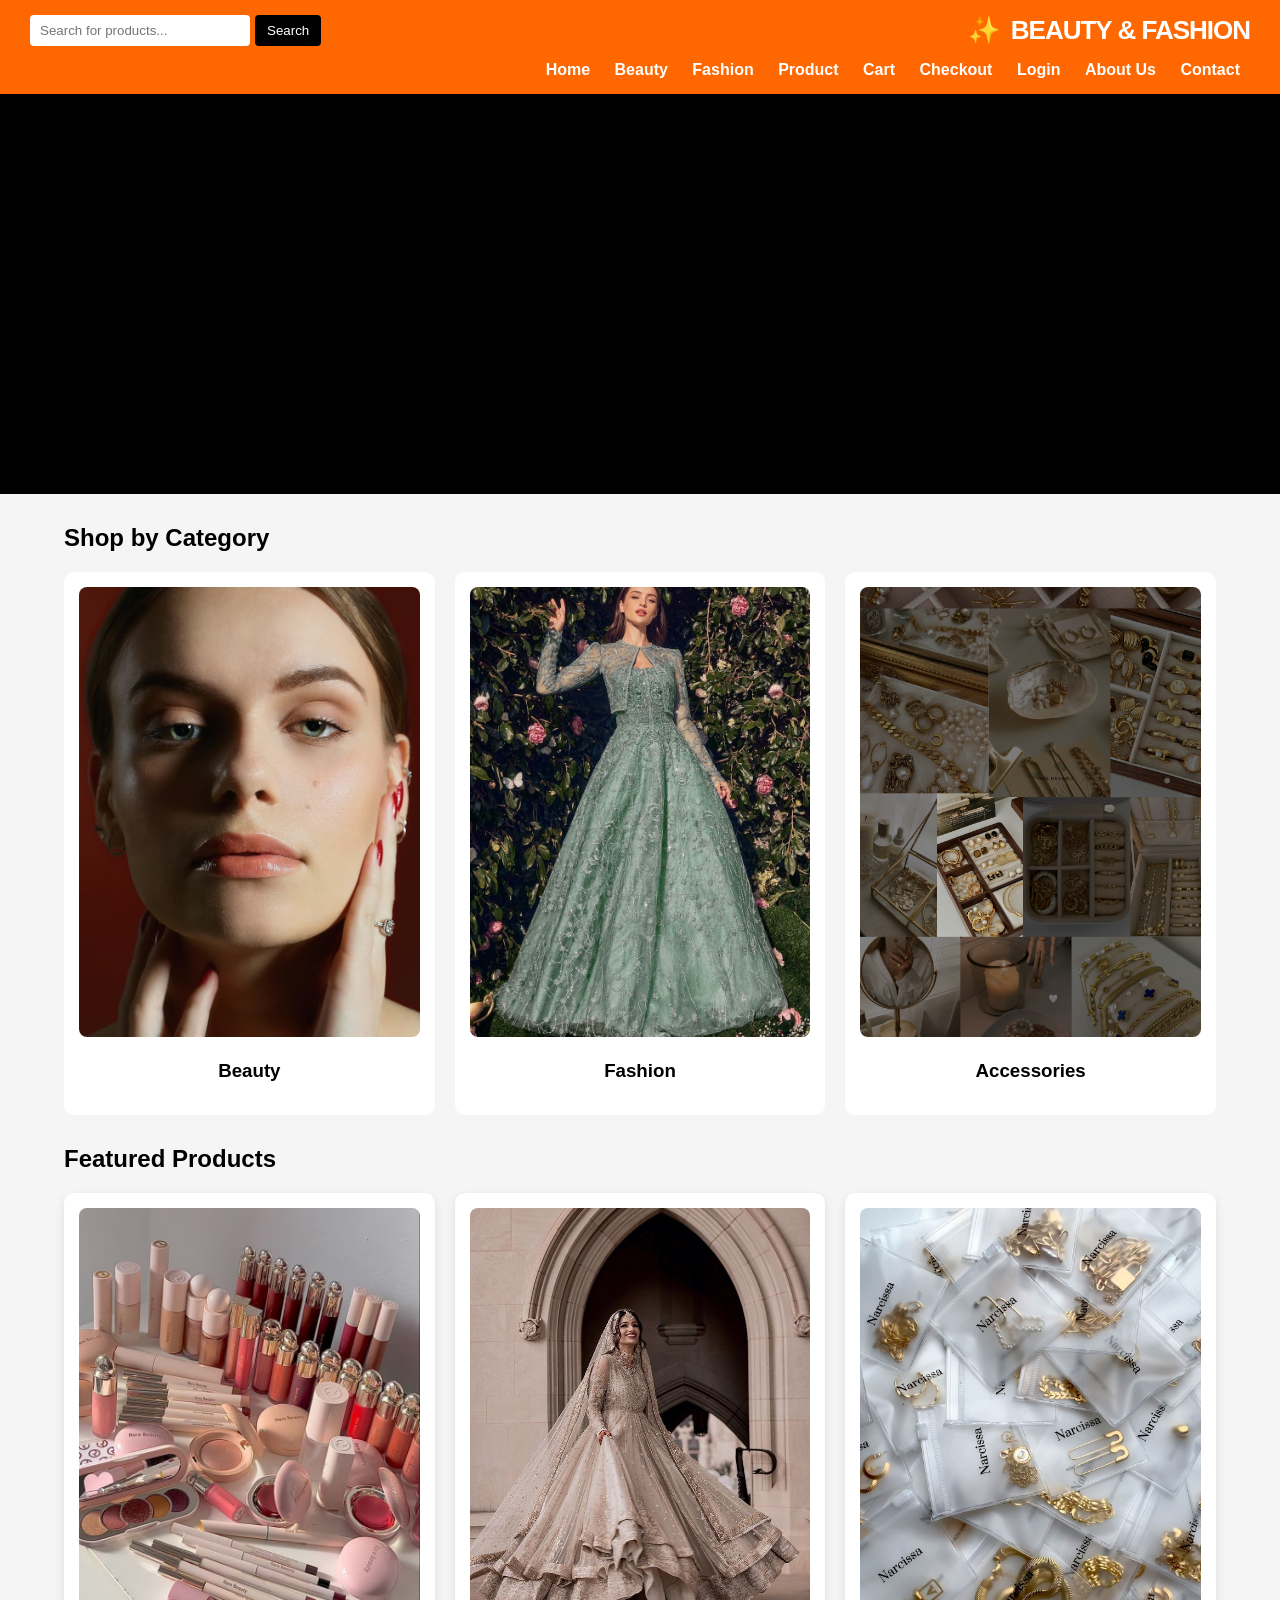
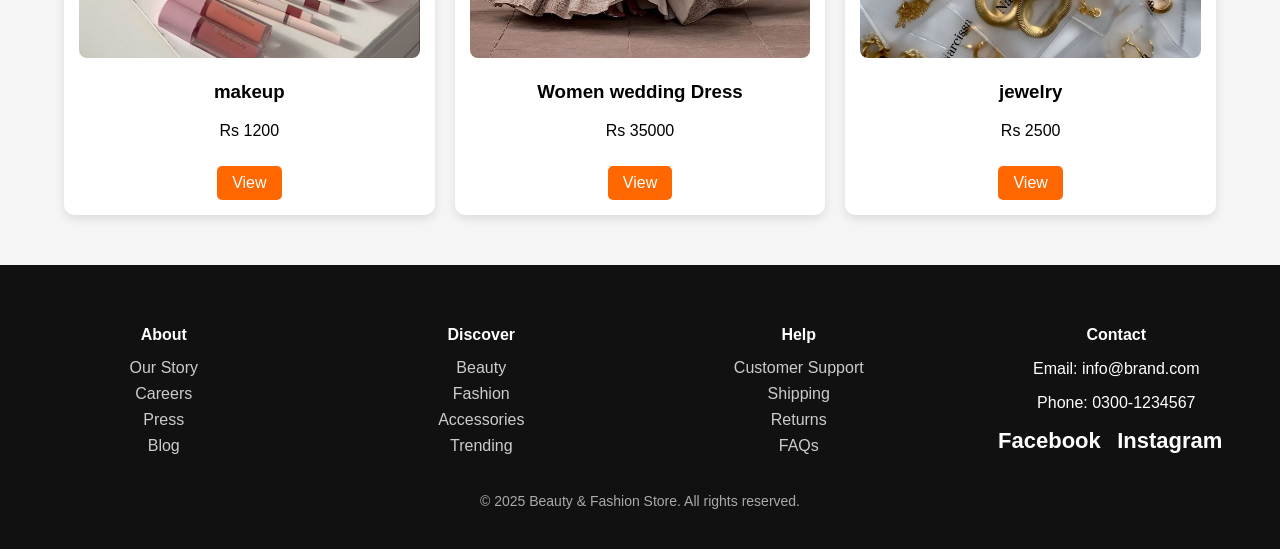
<file: index.html>
<!DOCTYPE html>
<html lang="en">
<head>
<meta charset="UTF-8">
<title>Beauty & Fashion Store</title>

<!-- CSS LINK -->
<link rel="stylesheet" href="css/style.css">
</head>
<body>

<!-- ================= HEADER ================= -->
<!-- ================= HEADER ================= -->
<header class="top-header">
  <div class="header-inner">

    <!-- LOGO -->
    <div class="logo">
      <span class="logo-icon">✨</span> Beauty & Fashion
    </div>

    <!-- SEARCH BAR -->
    <div class="search-bar">
  <input type="text" id="searchInput" placeholder="Search for products...">
  <button type="button" onclick="searchProducts()">Search</button>

</div>


    <!-- NAV -->
    <nav>
      <a href="index.html">Home</a>
      <a href="beauty.html">Beauty</a>
      <a href="fashion.html">Fashion</a>
      <a href="product.html">Product</a>
      <a href="cart.html">Cart</a>
      <a href="checkout.html">Checkout</a>
      <a href="login.html">Login</a>
      <a href="about.html">About Us</a>
      <a href="contact.html">Contact</a>
    </nav>

  </div>
</header>


<!-- ================= BANNER ================= -->
<section class="banner">
  <video autoplay muted loop playsinline>
    <source src="images/fashion.mp4" type="video/mp4">
    Your browser does not support the video tag.
  </video>
</section>


<!-- ================= CATEGORIES ================= -->
<section class="container">
  <h2>Shop by Category</h2>

  <div class="products">
    <div class="card category-card">
      <img src="images/beauty.jpg">
      <h3>Beauty</h3>
    </div>

    <div class="card category-card">
      <img src="images/fashion.jpg"class="full-img">
      <h3>Fashion</h3>
    </div>

    <div class="card category-card">
      <img src="images/accessories.jpg">
      <h3>Accessories</h3>
    </div>
  </div>
</section>

<!-- ================= FEATURED PRODUCTS ================= -->
<section class="container">
  <h2>Featured Products</h2>

  <div class="products">
    <div class="card featured-card">
      <img src="images/makeup.jpg">
      <h3>makeup</h3>
      <p>Rs 1200</p>
      <a href="product.html">View</a>
    </div>

    <div class="card featured-card">
      <img src="images/dress.jpg">
      <h3>Women wedding Dress</h3>
      <p>Rs 35000</p>
      <a href="product.html">View</a>
    </div>

    <div class="card featured-card">
      <img src="images/jewelry.jpg">
      <h3>jewelry</h3>
      <p>Rs 2500</p>
      <a href="product.html">View</a>
    </div>
  </div>
</section>

<!-- ================= FOOTER ================= -->
<!-- ================= FOOTER ================= -->
<footer class="main-footer">
  <div class="footer-container">

    <div class="footer-column">
      <h4>About</h4>
      <a href="#">Our Story</a>
      <a href="#">Careers</a>
      <a href="#">Press</a>
      <a href="#">Blog</a>
    </div>

    <div class="footer-column">
      <h4>Discover</h4>
      <a href="#">Beauty</a>
      <a href="#">Fashion</a>
      <a href="#">Accessories</a>
      <a href="#">Trending</a>
    </div>

    <div class="footer-column">
      <h4>Help</h4>
      <a href="#">Customer Support</a>
      <a href="#">Shipping</a>
      <a href="#">Returns</a>
      <a href="#">FAQs</a>
    </div>

    <div class="footer-column">
      <h4>Contact</h4>
      <p>Email: info@brand.com</p>
      <p>Phone: 0300-1234567</p>

      <!-- SOCIAL LINKS -->
      <div class="social-links">
        <a href="https://facebook.com" target="_blank">Facebook</a>
        <a href="https://instagram.com" target="_blank">Instagram</a>
      </div>
    </div>

  </div>

  <div class="footer-bottom">
    © 2025 Beauty & Fashion Store. All rights reserved.
  </div>
</footer>


<!-- JS LINK -->
<script src="js/script.js"></script>

</body>
</html>
</file>
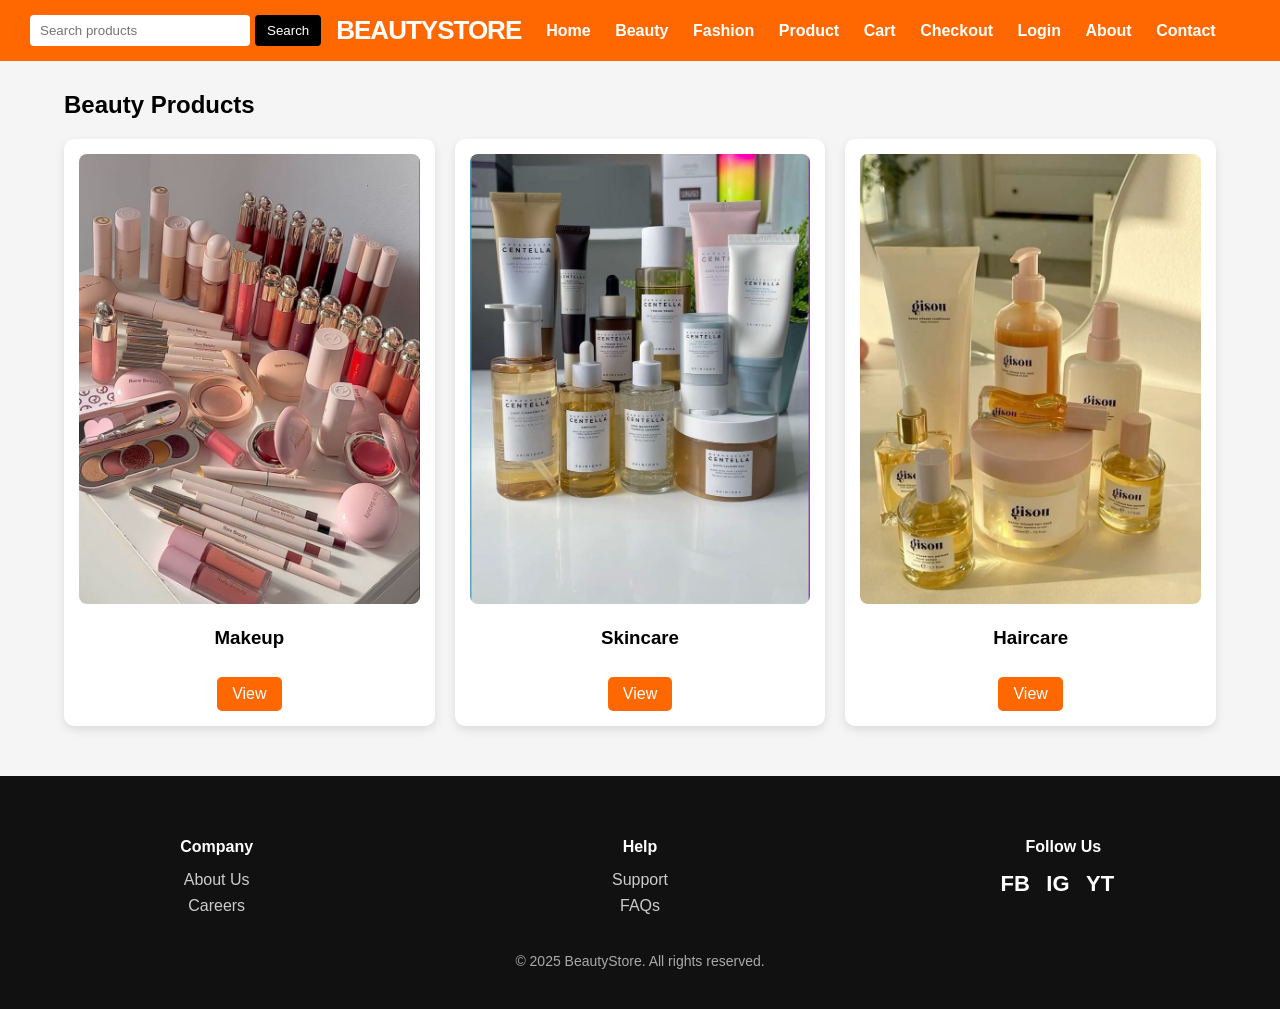
<file: beauty.html>
<!DOCTYPE html>
<html lang="en">
<head>
  <meta charset="UTF-8">
  <title>Beauty</title>
  <link rel="stylesheet" href="css/style.css">
</head>
<body>

<!-- ================= HEADER ================= -->
<header class="top-header">
  <div class="header-inner">

    <div class="logo">
      BeautyStore
    </div>

    <div class="search-bar">
      <input type="text" placeholder="Search products">
      <button>Search</button>
    </div>

    <nav>
      <a href="index.html">Home</a>
      <a href="beauty.html">Beauty</a>
      <a href="fashion.html">Fashion</a>
      <a href="product.html">Product</a>
      <a href="cart.html">Cart</a>
      <a href="checkout.html">Checkout</a>
      <a href="login.html">Login</a>
      <a href="about.html">About</a>
      <a href="contact.html">Contact</a>
    </nav>

  </div>
</header>

<!-- ================= CONTENT ================= -->
<div class="container">
  <h2>Beauty Products</h2>

  <div class="products">

    <div class="card featured-card">
      <img src="images/makeup.jpg" alt="Makeup">
      <h3>Makeup</h3>
      <a href="#">View</a>
    </div>

    <div class="card featured-card">
      <img src="images/skincare.jpg" alt="Skincare">
      <h3>Skincare</h3>
      <a href="#">View</a>
    </div>

    <div class="card featured-card">
      <img src="images/haircare.jpg" alt="Haircare">
      <h3>Haircare</h3>
      <a href="#">View</a>
    </div>

  </div>
</div>

<!-- ================= FOOTER ================= -->
<footer class="main-footer">
  <div class="footer-container">

    <div class="footer-column">
      <h4>Company</h4>
      <a href="#">About Us</a>
      <a href="#">Careers</a>
    </div>

    <div class="footer-column">
      <h4>Help</h4>
      <a href="#">Support</a>
      <a href="#">FAQs</a>
    </div>

    <div class="footer-column">
      <h4>Follow Us</h4>
      <div class="social-links">
        <a href="#">FB</a>
        <a href="#">IG</a>
        <a href="#">YT</a>
      </div>
    </div>

  </div>

  <div class="footer-bottom">
    © 2025 BeautyStore. All rights reserved.
  </div>
</footer>

<script src="js/script.js"></script>
</body>
</html>
</file>
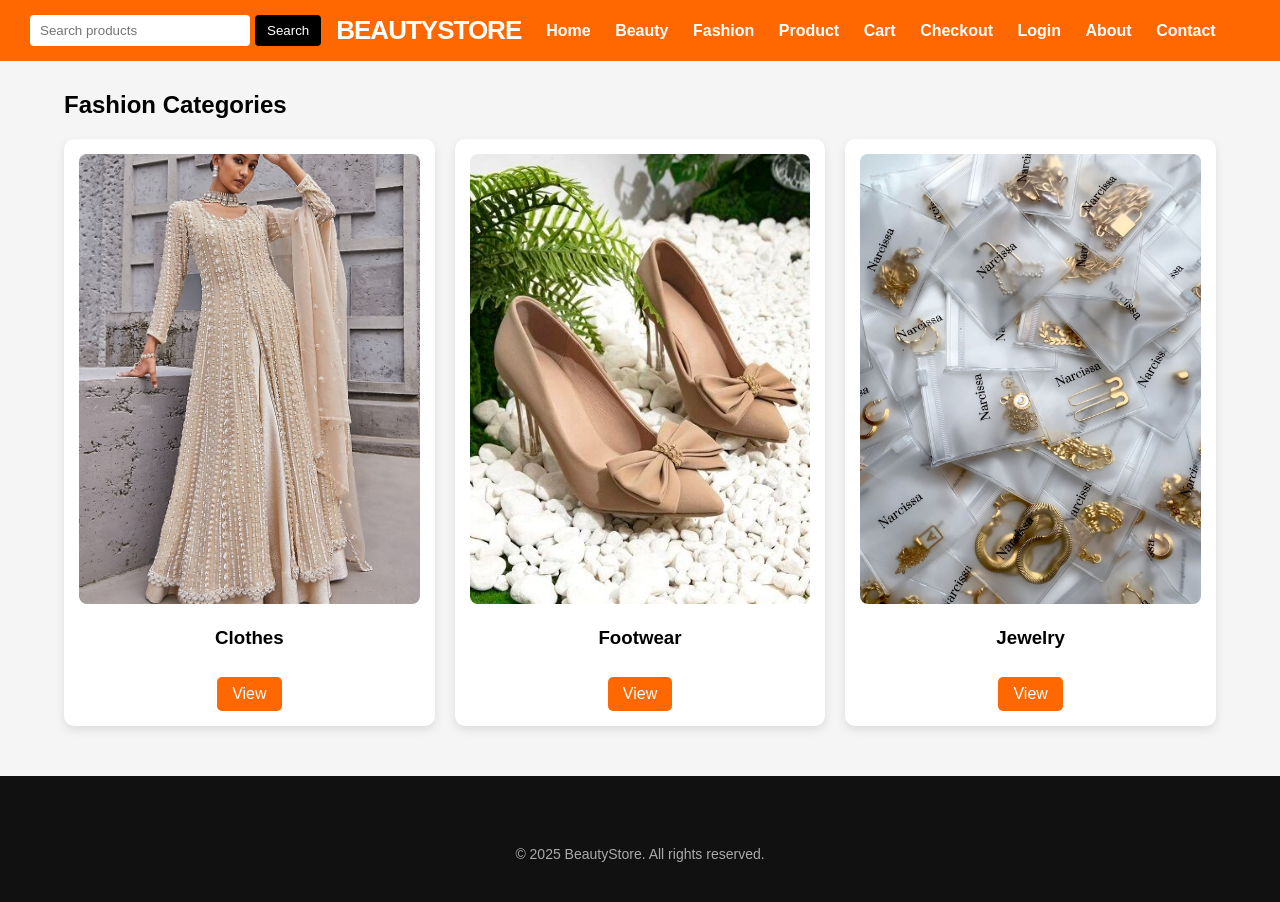
<file: fashion.html>
<!DOCTYPE html>
<html lang="en">
<head>
<meta charset="UTF-8">
<title>Fashion</title>
<link rel="stylesheet" href="css/style.css">

<style>
.category-products{
  display:none;
  margin-top:40px;
}
.category-products.active{
  display:block;
}
.category-products h2{
  margin-bottom:20px;
}
</style>
</head>

<body>

<!-- ================= HEADER ================= -->
<header class="top-header">
  <div class="header-inner">
    <div class="logo">BeautyStore</div>

    <div class="search-bar">
      <input type="text" placeholder="Search products">
      <button>Search</button>
    </div>

    <nav>
      <a href="index.html">Home</a>
      <a href="beauty.html">Beauty</a>
      <a href="fashion.html">Fashion</a>
      <a href="product.html">Product</a>
      <a href="cart.html">Cart</a>
      <a href="checkout.html">Checkout</a>
      <a href="login.html">Login</a>
      <a href="about.html">About</a>
      <a href="contact.html">Contact</a>
    </nav>
  </div>
</header>

<!-- ================= CATEGORIES ================= -->
<div class="container">
<h2>Fashion Categories</h2>

<div class="products">

  <div class="card featured-card">
    <img src="images/clothes.jpg">
    <h3>Clothes</h3>
    <a href="#" onclick="showCategory('clothes')">View</a>
  </div>

  <div class="card featured-card">
    <img src="images/footwear.jpg">
    <h3>Footwear</h3>
    <a href="#" onclick="showCategory('footwear')">View</a>
  </div>

  <div class="card featured-card">
    <img src="images/jewelry.jpg">
    <h3>Jewelry</h3>
    <a href="#" onclick="showCategory('jewelry')">View</a>
  </div>

</div>

<!-- ================= CLOTHES SECTION ================= -->
<div id="clothes" class="category-products">
<h2>Clothes Collection</h2>

<div class="products">

  <div class="card featured-card">
    <img src="images/cloth1.jpg">
    <h4>Casual Shirt</h4>
  </div>

  <div class="card featured-card">
    <img src="images/cloth2.jpg">
    <h4>Formal Suit</h4>
  </div>

  <div class="card featured-card">
    <img src="images/cloth3.jpg">
    <h4>Summer Dress</h4>
  </div>

  <div class="card featured-card">
    <img src="images/cloth4.jpg">
    <h4>Denim Jacket</h4>
  </div>

  <div class="card featured-card">
    <img src="images/cloth5.jpg">
    <h4>Hoodie</h4>
  </div>

  <div class="card featured-card">
    <img src="images/cloth6.jpg">
    <h4>Kurti</h4>
  </div>

  <div class="card featured-card">
    <img src="images/cloth7.jpg">
    <h4>Jeans</h4>
  </div>

  <div class="card featured-card">
    <img src="images/cloth8.jpg">
    <h4>Skirt</h4>
  </div>

  <div class="card featured-card">
    <img src="images/cloth9.jpg">
    <h4>Blazer</h4>
  </div>

  <div class="card featured-card">
    <img src="images/cloth10.jpg">
    <h4>T-Shirt</h4>
  </div>

</div>
</div>

<!-- ================= FOOTWEAR ================= -->
<div id="footwear" class="category-products">
<h2>Footwear Collection</h2>
<div class="products">
  <div class="card featured-card"><img src="images/shoe1.jpg"><h4>Sneakers</h4></div>
  <div class="card featured-card"><img src="images/shoe2.jpg"><h4>Heels</h4></div>
</div>
</div>

<!-- ================= JEWELRY ================= -->
<div id="jewelry" class="category-products">
<h2>Jewelry Collection</h2>
<div class="products">
  <div class="card featured-card"><img src="images/jewel1.jpg"><h4>Necklace</h4></div>
  <div class="card featured-card"><img src="images/jewel2.jpg"><h4>Earrings</h4></div>
</div>
</div>

</div>

<!-- ================= FOOTER ================= -->
<footer class="main-footer">
  <div class="footer-bottom">
    © 2025 BeautyStore. All rights reserved.
  </div>
</footer>

<script>
function showCategory(id){
  document.querySelectorAll('.category-products')
    .forEach(sec => sec.classList.remove('active'));
  document.getElementById(id).classList.add('active');
}
</script>

</body>
</html>
</file>
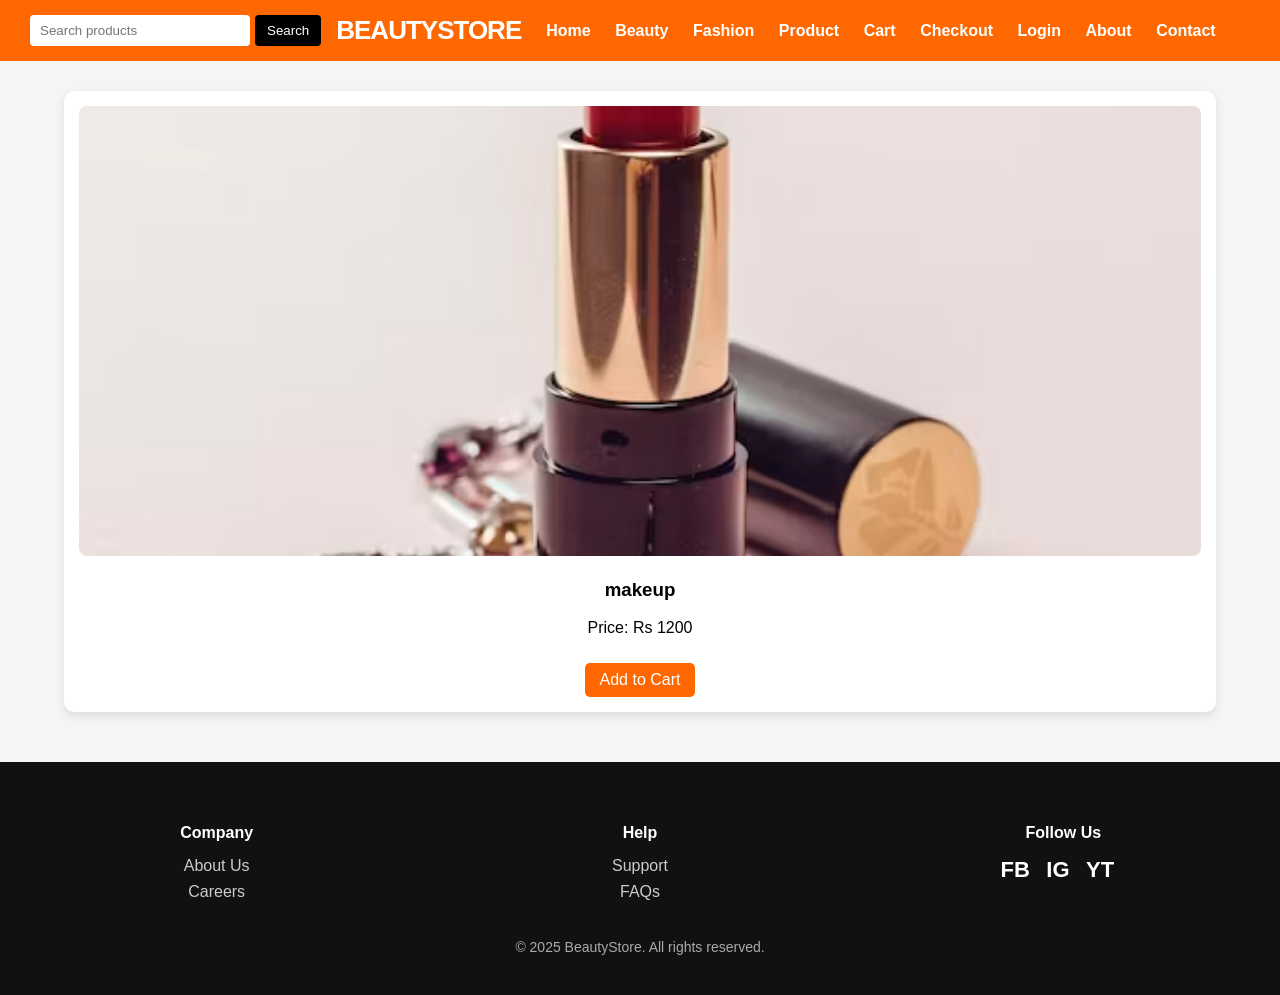
<file: product.html>
<!DOCTYPE html>
<html lang="en">
<head>
  <meta charset="UTF-8">
  <title>Product</title>
  <link rel="stylesheet" href="css/style.css">
</head>
<body>

<!-- ================= HEADER ================= -->
<header class="top-header">
  <div class="header-inner">

    <div class="logo">
      BeautyStore
    </div>

    <div class="search-bar">
      <input type="text" placeholder="Search products">
      <button>Search</button>
    </div>

    <nav>
      <a href="index.html">Home</a>
      <a href="beauty.html">Beauty</a>
      <a href="fashion.html">Fashion</a>
      <a href="product.html">Product</a>
      <a href="cart.html">Cart</a>
      <a href="checkout.html">Checkout</a>
      <a href="login.html">Login</a>
      <a href="about.html">About</a>
      <a href="contact.html">Contact</a>
    </nav>

  </div>
</header>

<!-- ================= PRODUCT CONTENT ================= -->
<div class="container">

  <div class="products">

    <div class="card featured-card">
      <img src="images/lipstick.jpg" alt="makeup">

      <h3>makeup</h3>

      <p>Price: Rs <span id="price">1200</span></p>

      <a href="#" onclick="addToCart()">Add to Cart</a>
    </div>

  </div>

</div>

<!-- ================= FOOTER ================= -->
<footer class="main-footer">
  <div class="footer-container">

    <div class="footer-column">
      <h4>Company</h4>
      <a href="#">About Us</a>
      <a href="#">Careers</a>
    </div>

    <div class="footer-column">
      <h4>Help</h4>
      <a href="#">Support</a>
      <a href="#">FAQs</a>
    </div>

    <div class="footer-column">
      <h4>Follow Us</h4>
      <div class="social-links">
        <a href="#">FB</a>
        <a href="#">IG</a>
        <a href="#">YT</a>
      </div>
    </div>

  </div>

  <div class="footer-bottom">
    © 2025 BeautyStore. All rights reserved.
  </div>
</footer>

<script src="js/script.js"></script>
</body>
</html>
</file>
<file: css/style.css>
body{
  margin:0;
  font-family:Arial, sans-serif;
  background:#f5f5f5;
}

/* Header */
.top-header{
  background:#ff6801;
  color:white;
  padding:15px 30px;
  display:flex;
  justify-content:space-between;
  align-items:center;
}

.top-header a{
  color:white;
  margin:0 10px;
  text-decoration:none;
  font-weight:bold;
}

.logo{
  font-size:22px;
  font-weight:bold;
}

/* Banner */
.banner{
  width:100%;
  height:400px;        /* yahan height adjust karo */
  overflow:hidden;
}

.banner video{
  width:100%;
  height:100%;
  object-fit:cover;  /* 🔥 video full show hogi */
  background:black;    /* empty space black */
}


/* Layout */
.container{
  width:90%;
  margin:30px auto;
}

.products{
  display:grid;
  grid-template-columns:repeat(auto-fit,minmax(220px,1fr));
  gap:20px;
}

/* Cards */
.card{
  background:white;
  padding:15px;
  text-align:center;
  border-radius:10px;
}

.card img{
  width:100%;
  height:450px;
  object-fit:cover;
  border-radius:8px;
}

/* Featured */
.featured-card{
  box-shadow:0 4px 10px rgba(0,0,0,0.1);
}

.card a{
  display:inline-block;
  margin-top:10px;
  padding:8px 15px;
  background:#ff6801;
  color:white;
  text-decoration:none;
  border-radius:5px;
}

/* Footer */
footer{
  background:#000;
  color:white;
  text-align:center;
  padding:20px;
  margin-top:40px;
}
/* ================= HEADER INNER (NEW) ================= */
.header-inner{
  display:flex;
  align-items:center;
  justify-content:space-between;
  flex-wrap:wrap;
  gap:15px;
}

/* SEARCH BAR */
.search-bar{
  display:flex;
  gap:5px;
}

.search-bar input{
  padding:8px 10px;
  border:none;
  border-radius:4px;
  width:200px;
}

.search-bar button{
  padding:8px 12px;
  background:#000;
  color:#fff;
  border:none;
  border-radius:4px;
  cursor:pointer;
}

/* ================= PINTEREST STYLE FOOTER ================= */
.main-footer{
  background:#111;
  color:#fff;
  padding:40px 20px;
  margin-top:50px;
}

.footer-container{
  display:grid;
  grid-template-columns:repeat(auto-fit,minmax(200px,1fr));
  gap:30px;
}

.footer-column h4{
  margin-bottom:15px;
}

.footer-column a{
  display:block;
  color:#ccc;
  text-decoration:none;
  margin-bottom:8px;
}

.footer-column a:hover{
  color:#ff69b4;
}

.footer-bottom{
  text-align:center;
  margin-top:30px;
  font-size:14px;
  color:#aaa;
}

/* ================= SOCIAL LINKS ================= */
.social-links{
  margin-top:10px;
}

.social-links a{
  display:inline-block;
  margin-right:12px;
  color:white;
  text-decoration:none;
  font-weight:bold;
}

.social-links a:hover{
  color:#ff69b4;
}
/* ================= NAV RIGHT FIX ================= */
.top-header nav{
  margin-left:auto;
}

/* ================= LOGO STYLING ================= */
.logo{
  font-size:26px;
  font-weight:800;
  letter-spacing:-1px;
  text-transform:uppercase;
}

.logo-icon{
  margin-right:6px;
}

/* ================= SEARCH BAR ALIGN LEFT ================= */
.search-bar{
  order:1;
}

.logo{
  order:2;
}

.top-header nav{
  order:3;
}

/* ================= SOCIAL ICONS STYLE ================= */
.social-links a{
  font-size:22px;
}
</file>
